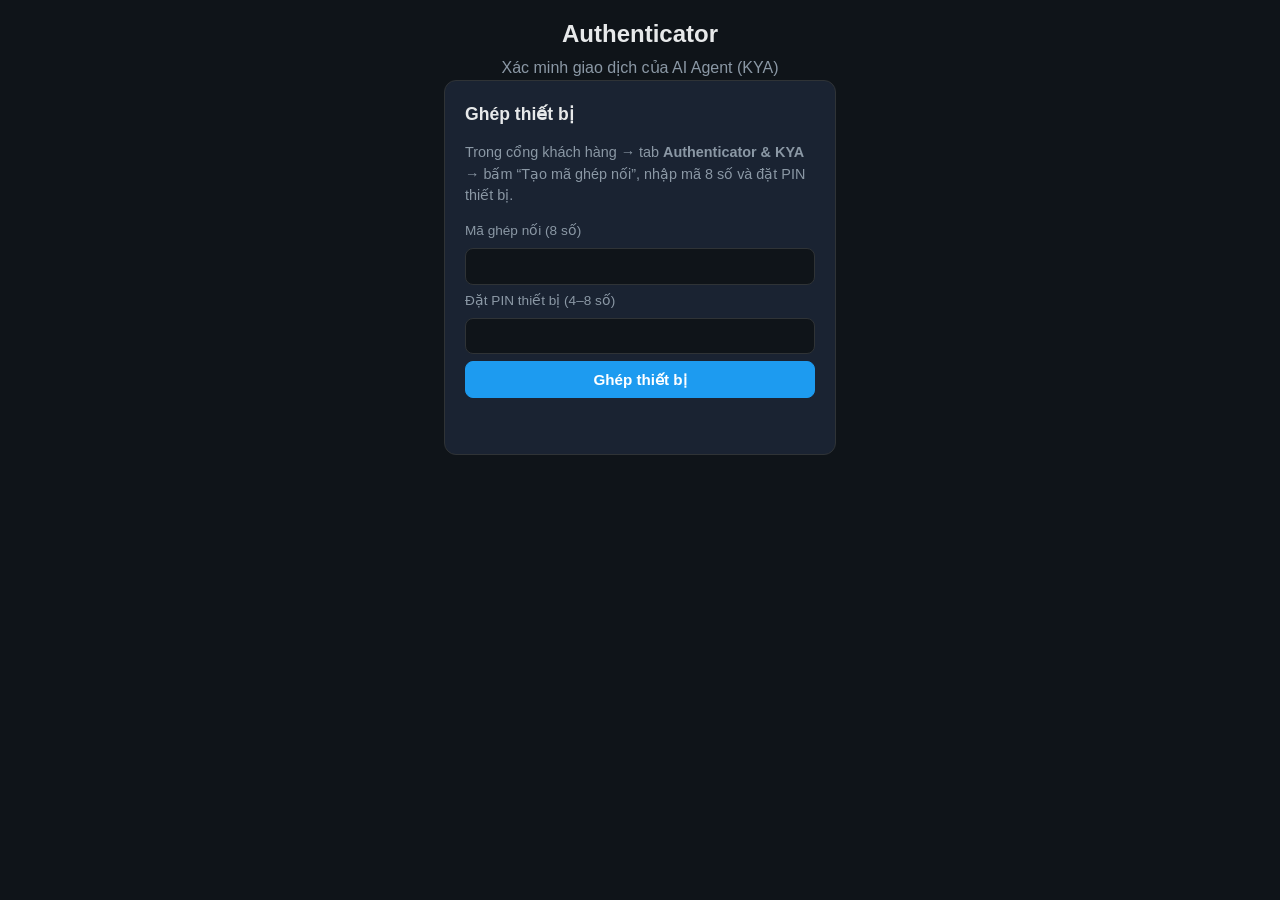
<file: templates/authenticator.html>
<!DOCTYPE html>
<html lang="vi">
<head>
  <meta charset="UTF-8">
  <meta name="viewport" content="width=device-width, initial-scale=1.0">
  <title>Authenticator – Xác minh KYA</title>
  <link rel="stylesheet" href="/static/css/style.css">
  <link rel="stylesheet" href="/static/css/agentmon.css">
</head>
<body>
  <div class="container narrow phone">
    <header class="center">
      <h1>Authenticator</h1>
      <p class="subtitle">Xác minh giao dịch của AI Agent (KYA)</p>
    </header>
    <section class="card" id="pair-card">
      <h2>Ghép thiết bị</h2>
      <p class="hint">Trong cổng khách hàng → tab <b>Authenticator &amp; KYA</b> → bấm “Tạo mã ghép nối”, nhập mã 8 số và đặt PIN thiết bị.</p>
      <div class="form-col">
        <label>Mã ghép nối (8 số)</label><input id="pc" inputmode="numeric" maxlength="8" autocomplete="off">
        <label>Đặt PIN thiết bị (4–8 số)</label><input id="pp" type="password" inputmode="numeric" maxlength="8" autocomplete="off">
        <button class="full" onclick="pair()">Ghép thiết bị</button>
        <p id="pm" class="error-text"></p>
      </div>
    </section>
    <section id="main" style="display:none">
      <div class="bar"><div><b id="who"></b><div class="muted small" id="dev"></div></div><button class="secondary" onclick="unlink()">Gỡ</button></div>
      <p class="muted small">Tự cập nhật mỗi 3 giây.</p>
      <div id="list"></div>
    </section>
  </div>
  <script src="/static/js/authenticator.js"></script>
</body>
</html>
</file>
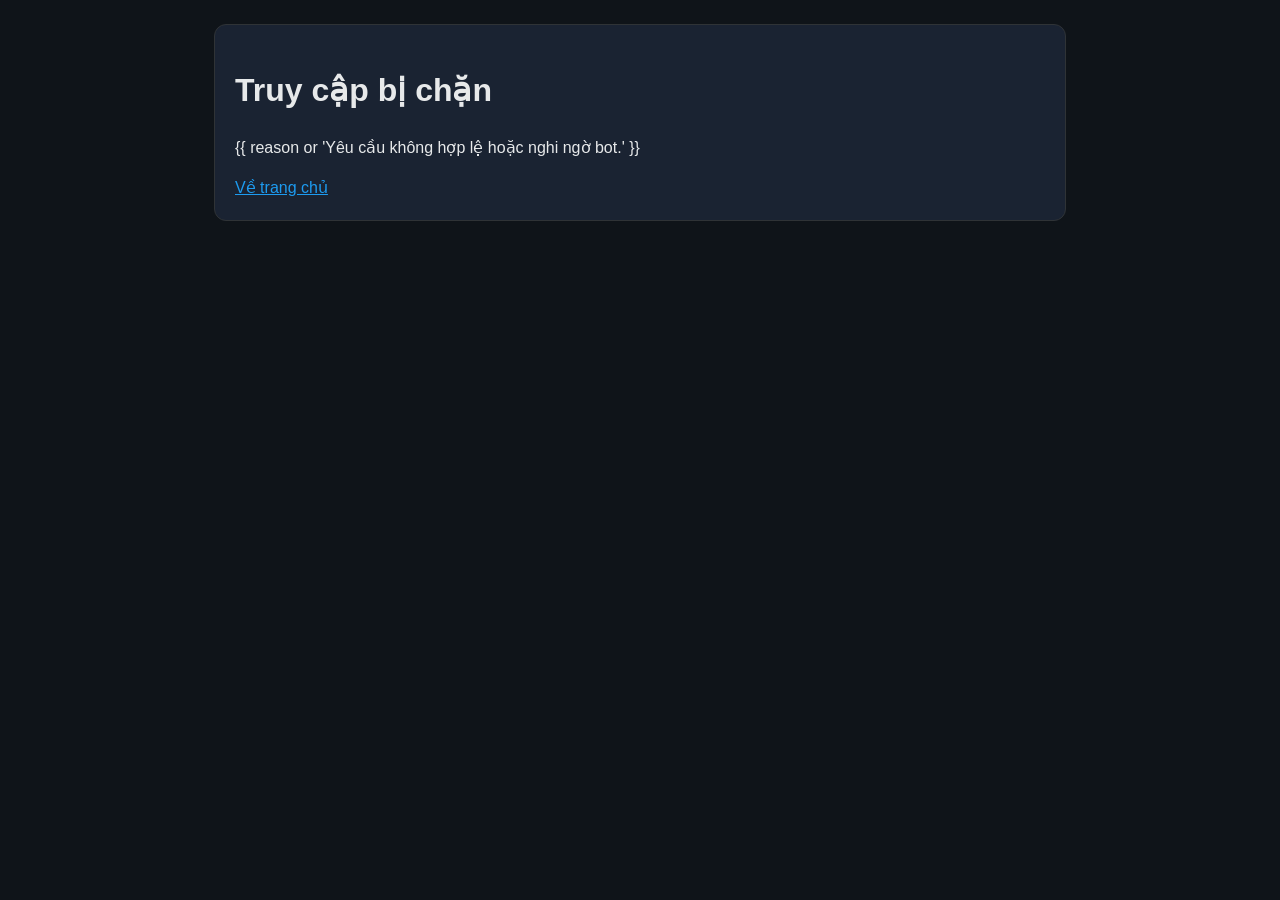
<file: templates/blocked.html>
<!DOCTYPE html>
<html lang="vi">
<head>
  <meta charset="UTF-8">
  <meta name="viewport" content="width=device-width, initial-scale=1.0">
  <title>Access Denied</title>
  <link rel="stylesheet" href="/static/css/style.css">
</head>
<body>
  <div class="container">
    <div class="card error">
      <h1>Truy cập bị chặn</h1>
      <p>{{ reason or 'Yêu cầu không hợp lệ hoặc nghi ngờ bot.' }}</p>
      <a href="/">Về trang chủ</a>
    </div>
  </div>
</body>
</html>
</file>
<file: static/css/style.css>
:root {
  --bg: #0f1419;
  --card: #1a2332;
  --text: #e7e9ea;
  --muted: #8b98a5;
  --accent: #1d9bf0;
  --success: #00ba7c;
  --danger: #f4212e;
  --border: #2f3336;
}
* { box-sizing: border-box; }
body {
  margin: 0;
  font-family: -apple-system, BlinkMacSystemFont, "Segoe UI", Roboto, sans-serif;
  background: var(--bg);
  color: var(--text);
  line-height: 1.5;
}
.container { max-width: 900px; margin: 0 auto; padding: 1.5rem; }
.container.narrow { max-width: 440px; }
.center { text-align: center; }
.muted { color: var(--muted); }
.small { font-size: 0.85rem; }
header h1 { margin: 0 0 0.25rem; font-size: 1.5rem; }
.subtitle { color: var(--muted); margin: 0; }
.bar {
  display: flex;
  justify-content: space-between;
  align-items: center;
  margin-bottom: 1.25rem;
}
.portal-grid {
  display: grid;
  gap: 1rem;
  margin: 2rem 0;
}
@media (min-width: 640px) {
  .portal-grid { grid-template-columns: repeat(3, 1fr); }
}
.portal-card {
  display: block;
  background: var(--card);
  border: 1px solid var(--border);
  border-radius: 12px;
  padding: 1.5rem 1rem;
  text-align: center;
  text-decoration: none;
  color: var(--text);
  transition: border-color 0.15s;
}
.portal-card:hover { border-color: var(--accent); }
.portal-card h2 { margin: 0 0 0.35rem; color: var(--accent); }
.portal-card p { margin: 0; color: var(--muted); font-size: 0.9rem; }
.card {
  background: var(--card);
  border: 1px solid var(--border);
  border-radius: 12px;
  padding: 1.25rem;
  margin-bottom: 1rem;
}
.card h2 { margin-top: 0; font-size: 1.1rem; }
.hint { color: var(--muted); font-size: 0.9rem; }
.form-row {
  display: flex;
  flex-wrap: wrap;
  gap: 0.5rem;
  margin: 0.75rem 0;
}
.form-col { display: flex; flex-direction: column; gap: 0.4rem; }
.form-col label { font-size: 0.85rem; color: var(--muted); }
input, select, button {
  padding: 0.55rem 0.85rem;
  border-radius: 8px;
  border: 1px solid var(--border);
  background: var(--bg);
  color: var(--text);
  font-size: 0.95rem;
}
button {
  background: var(--accent);
  border-color: var(--accent);
  color: #fff;
  cursor: pointer;
  font-weight: 600;
}
button:hover { filter: brightness(1.08); }
button:disabled { opacity: 0.5; cursor: not-allowed; }
button.secondary { background: transparent; color: var(--text); }
button.full, .full { width: 100%; }
.full-select { width: 100%; margin-top: 0.5rem; }
.error-text { color: var(--danger); font-size: 0.9rem; }
a { color: var(--accent); }
.result-box {
  background: var(--bg);
  border: 1px solid var(--border);
  border-radius: 8px;
  padding: 0.85rem;
  margin-top: 0.75rem;
  min-height: 2.5rem;
}
.price-line {
  display: flex;
  justify-content: space-between;
  padding: 0.35rem 0;
  border-bottom: 1px solid var(--border);
}
.price-line.highlight { font-size: 1.15rem; color: var(--success); border-bottom: none; margin-top: 0.35rem; }
.price-card { text-align: center; }
.price-card .label { color: var(--muted); margin: 0; }
.big-price {
  font-size: 2.2rem;
  font-weight: 700;
  margin: 0.5rem 0;
  color: var(--success);
}
table.data {
  width: 100%;
  border-collapse: collapse;
  font-size: 0.85rem;
  margin-top: 0.75rem;
}
table.data th, table.data td {
  border: 1px solid var(--border);
  padding: 0.35rem 0.5rem;
  text-align: left;
}
.table-wrap { overflow-x: auto; }
</file>
<file: static/css/agentmon.css>
.tabs { display:flex; flex-wrap:wrap; gap:.35rem; margin:0 0 1rem; border-bottom:1px solid var(--border); padding-bottom:.5rem; position:sticky; top:0; background:var(--bg); z-index:5; padding-top:.35rem; }
.tab-btn { background:transparent; color:var(--muted); border:1px solid transparent; padding:.45rem .8rem; font-size:.88rem; border-radius:8px; font-weight:600; }
.tab-btn:hover { color:var(--text); filter:none; }
.tab-btn.active { color:#fff; background:var(--accent); border-color:var(--accent); }
.tab-btn .dot { display:inline-block; min-width:1.1rem; padding:0 .3rem; margin-left:.3rem; border-radius:99px; background:var(--danger); color:#fff; font-size:.72rem; }
.tab-panel { display:none; }
.tab-panel.active { display:block; }
.container.wide { max-width:1100px; }
.am-grid { display:grid; gap:.75rem; grid-template-columns:repeat(auto-fit,minmax(150px,1fr)); margin:.75rem 0; }
.kpi { background:var(--bg); border:1px solid var(--border); border-radius:10px; padding:.7rem .85rem; }
.kpi .v { font-size:1.45rem; font-weight:700; }
.kpi .l { color:var(--muted); font-size:.8rem; }
.badge { display:inline-block; padding:.12rem .5rem; border-radius:99px; font-size:.75rem; font-weight:700; white-space:nowrap; }
.b-ALLOW,.b-EXECUTED,.b-ACTIVE { background:#0b3d2e; color:#3ddc97; }
.b-KYA,.b-PENDING_KYA,.b-PENDING,.b-PAUSED { background:#4a3a0a; color:#ffc83d; }
.b-REVIEW,.b-REVIEW_PENDING { background:#4d2a0b; color:#ff9a4d; }
.b-BLOCK,.b-BLOCKED,.b-SUSPENDED,.b-REVOKED,.b-REJECTED,.b-DENIED_BY_CUSTOMER,.b-REJECTED_BY_STAFF,.b-FAILED,.b-FROZEN { background:#4d0f14; color:#ff6b73; }
.b-EXPIRED { background:#2b323b; color:#8b98a5; }
.b-VISA { background:#16306b; color:#8fb4ff; } .b-MASTERCARD { background:#4a2310; color:#ffab72; }
.chart { display:flex; align-items:flex-end; gap:3px; height:120px; margin:.5rem 0; padding:.3rem; background:var(--bg); border:1px solid var(--border); border-radius:8px; overflow-x:auto; }
.chart .col { display:flex; flex-direction:column-reverse; width:16px; flex:0 0 16px; }
.chart .seg { width:100%; }
.s-ALLOW { background:#1fa971; } .s-KYA { background:#d9a31c; } .s-REVIEW { background:#e07a22; } .s-BLOCK { background:#d83a44; }
.legend { display:flex; gap:.8rem; font-size:.78rem; color:var(--muted); flex-wrap:wrap; }
.legend i { display:inline-block; width:.7rem; height:.7rem; margin-right:.25rem; border-radius:2px; }
.hbar { display:flex; align-items:center; gap:.5rem; font-size:.82rem; margin:.2rem 0; }
.hbar .bar { height:.7rem; background:var(--accent); border-radius:3px; }
table.data td, table.data th { vertical-align:top; }
table.data tr.row:hover { background:#202c3d; cursor:pointer; }
.detail { background:var(--bg); border:1px solid var(--border); border-radius:8px; padding:.7rem; margin:.4rem 0; font-size:.85rem; }
.detail pre { white-space:pre-wrap; margin:.3rem 0 0; color:var(--muted); }
.row-flex { display:flex; gap:.5rem; flex-wrap:wrap; align-items:center; }
.mini-in { width:9rem; }
.toolbar { display:flex; gap:.5rem; flex-wrap:wrap; align-items:center; margin-bottom:.6rem; }
.note { border-left:3px solid var(--accent); padding:.4rem .7rem; background:var(--bg); margin:.6rem 0; font-size:.88rem; color:var(--muted); }
.warn-note { border-left-color:#ffc83d; }
.key-box { font-family:ui-monospace,monospace; word-break:break-all; background:#000; color:#3ddc97; padding:.6rem; border-radius:8px; margin:.5rem 0; }
.consent { white-space:pre-wrap; font-size:.85rem; background:var(--bg); border:1px solid var(--border); border-radius:8px; padding:.7rem; max-height:200px; overflow:auto; }
.kya-card { border-color:#ffc83d; }
.lim-grid { display:grid; grid-template-columns:1.6fr 1fr 1fr 1fr; gap:.35rem .5rem; align-items:center; font-size:.85rem; }
.lim-grid .h { color:var(--muted); font-size:.78rem; }
.lim-grid input { width:100%; }
.toast { position:fixed; right:1rem; bottom:1rem; background:#1d9bf0; color:#fff; padding:.6rem .9rem; border-radius:8px; z-index:50; max-width:80vw; }
.toast.err { background:var(--danger); }
.phone { padding-top:1rem; }
@media (max-width:640px){ .lim-grid{grid-template-columns:1fr 1fr;} }
</file>
